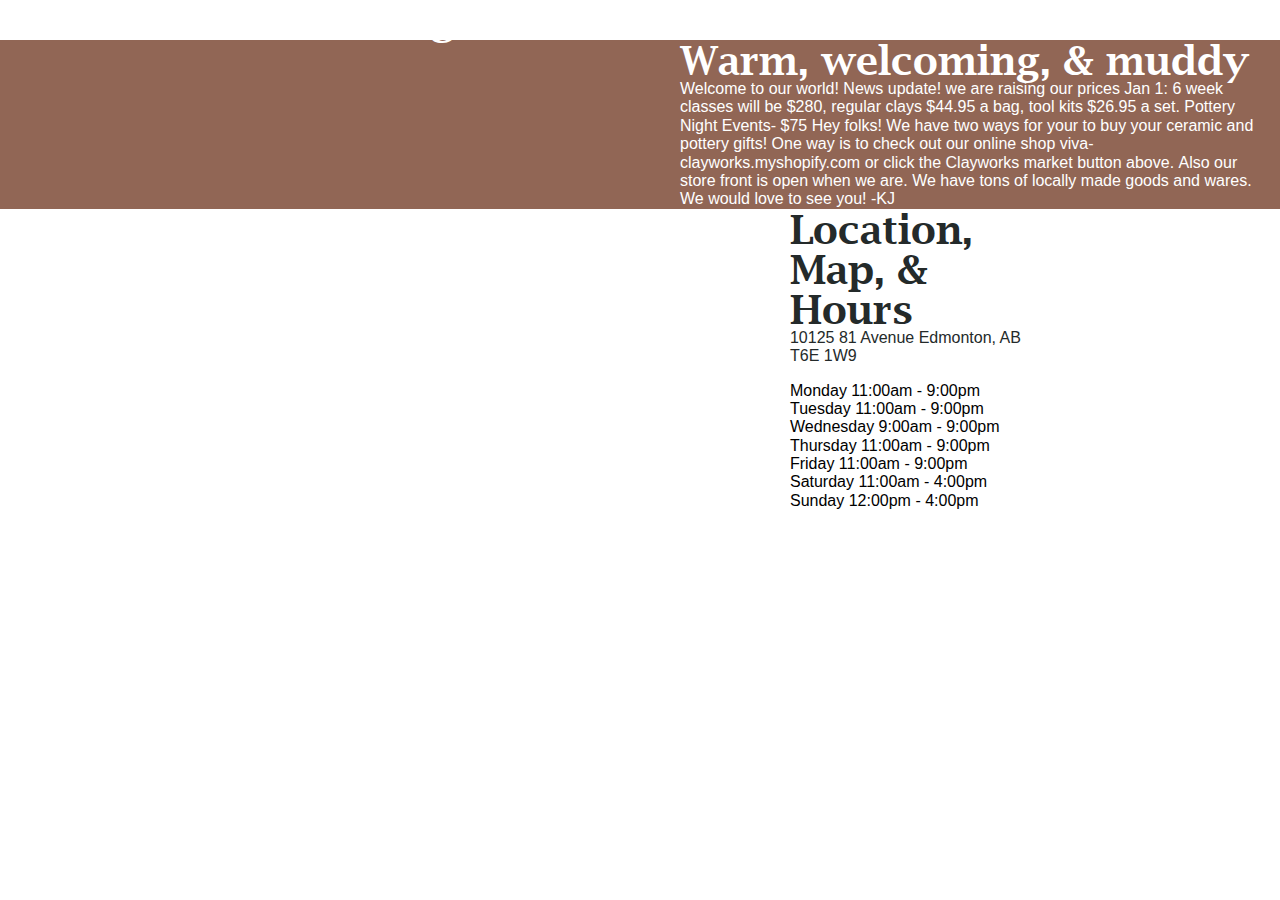
<file: index.html>
<!DOCTYPE html>
<html>
<head>

	<meta charset="utf-8">
	<meta name="viewport" content="width=device-width, initial-scale=1">
	<title>Home Page | Viva Clayworks</title>

	<!-- styles -->
	<link rel="stylesheet" type="text/css" href="normalize.css">
	<link rel="stylesheet" type="text/css" href="style.css">
	<link rel="stylesheet" type="text/css" href="layout.css">

	<!--fonts-->


</head>


<body>
	<header>
		<!-- Wordmark (dark) -->

		<!-- Navigation (dark) -->
		
	</header>


	<main>

		<!-- Let's Make Something section (hero img) -->
		<section>

			<div class="row row-align-center">

				<div class="col col-lg-6">

					<h1-light>Let's Make Something</h1-light>

				</div>

			</div>

			<!-- full image here -->
		</section>


		<!-- Warm, Welcoming, & Muddy section (brown) -->
		<section class="background-brown container">
			
			<div class="row">

				<div class="col col-lg-6">
					<!-- insert image here-->
				</div>

				<div class="col col-lg-6">
					<h1-light>Warm, welcoming, & muddy</h1-light>

					<p-light>Welcome to our world!</p-light>
					<p-light>News update! we are raising our prices Jan 1: 6 week classes will be $280, regular clays $44.95 a bag, tool kits $26.95 a set. Pottery Night Events- $75</p-light>
					<p-light>Hey folks! We have two ways for your to buy your ceramic and pottery gifts! One way is to check out our online shop viva-clayworks.myshopify.com or click the Clayworks market button above.</p-light>
					<p-light>Also our store front is open when we are. We have tons of locally made goods and wares.</p-light>
					<p-light>We would love to see you! -KJ</p-light>

				</div>
			</div>

		</section>


		<!-- Location, Map, & Hours section (light) -->
		<section class="background-light container">
			
			<div class="row">
				<div class="col col-lg-7">
					<!-- insert image here -->
				</div>

				<div class="col col-lg-3">

					<div>	
						<h1-dark>Location, Map, & Hours</h1-dark>
					</div>

					<div>
						<p-dark>10125 81 Avenue Edmonton, AB T6E 1W9</p-dark>

				<!-- insert brown type here -->	

						<ul class="list-no-bullets">
							<li>Monday 11:00am - 9:00pm</li>
							<li>Tuesday 11:00am - 9:00pm</li>
							<li>Wednesday 9:00am - 9:00pm</li>
							<li>Thursday 11:00am - 9:00pm</li>
							<li>Friday 11:00am - 9:00pm</li>
							<li>Saturday 11:00am - 4:00pm</li>
							<li>Sunday 12:00pm - 4:00pm</li>
						</ul>
					</div>
					
				</div>
			</div>
		</section>


		<!-- Want to learn more? section (dark)-->
		<section class="background-dark">

			<div class="row row-align-center">
				<div class="col col-lg-6">
					
				</div>
			</div>

		</section>
		
	</main>

	<footer>
		<!-- Join our Newsletter (light) -->

		<!-- Come visit today (light) -->
		
	</footer>

</body>

</html>
</file>
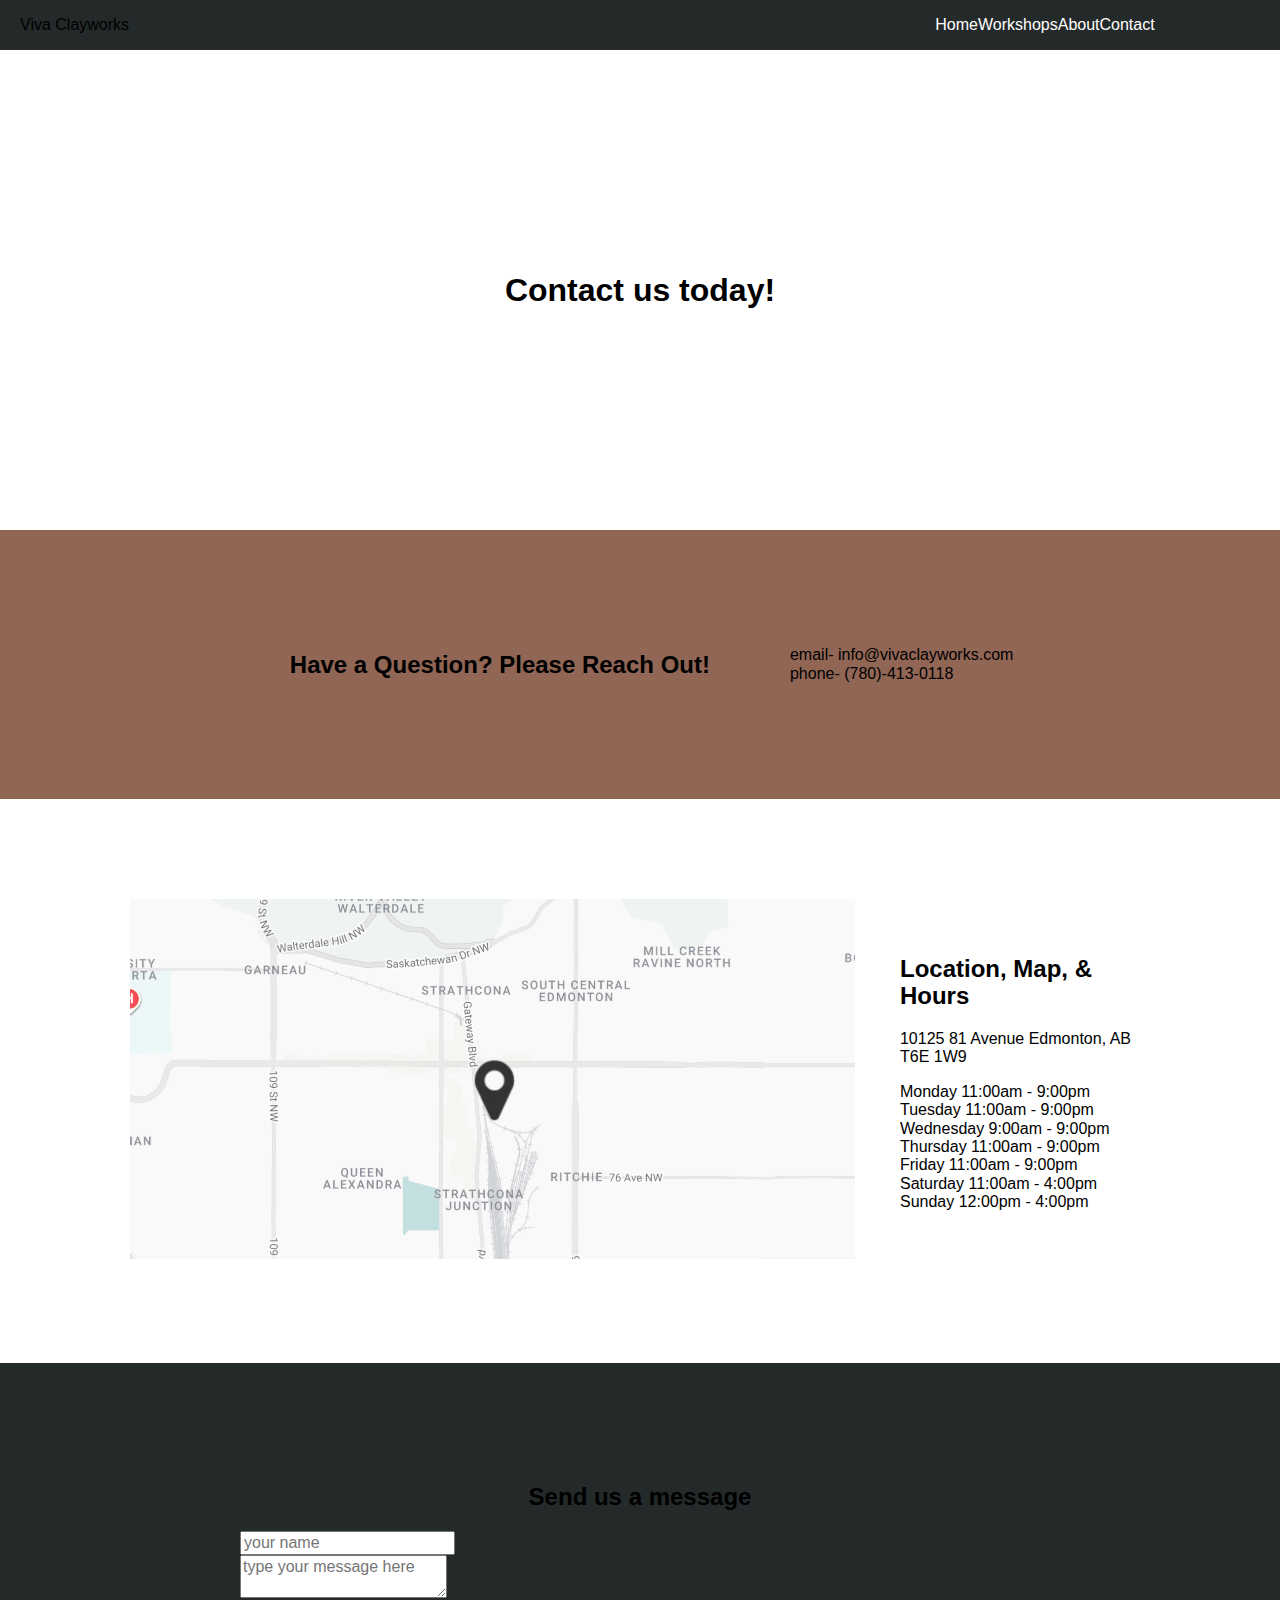
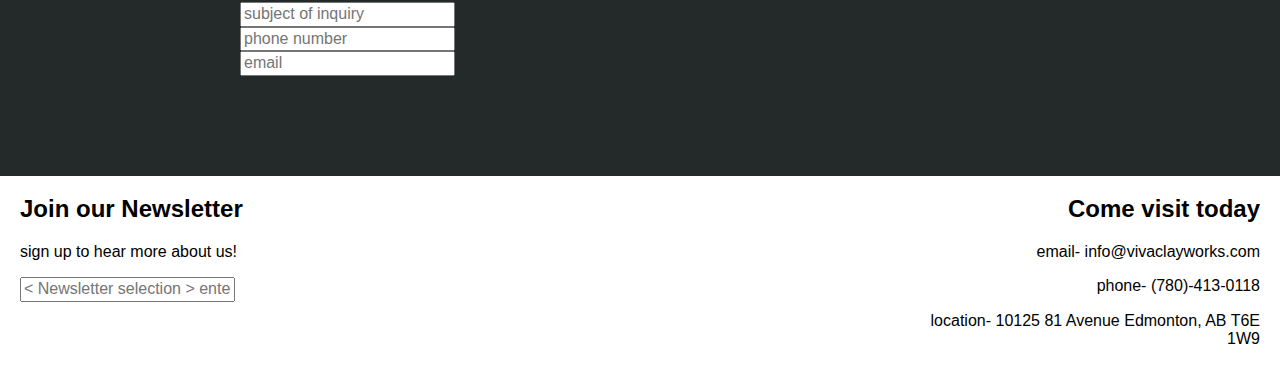
<file: contact.html>
<!DOCTYPE html>
<html>
<head>

	<meta charset="utf-8">
	<meta name="viewport" content="width=device-width, initial-scale=1">
	<title>Contact Page | Viva Clayworks</title>

	<!-- styles -->
	<link rel="stylesheet" type="text/css" href="normalize.css">
	<link rel="stylesheet" type="text/css" href="style.css">
	<link rel="stylesheet" type="text/css" href="layout.css">

	<!--fonts-->

</head>

<body>
	<header style="background-color: #242A2A">
		<div class="container">
		
			<div class="row row-align-center">
				
				<div class="col col-lg-7 col-sm-7"><!-- Wordmark (dark) -->
					<wordmark>Viva Clayworks</wordmark>
				</div>

				<div class="col col-lg-5"><!-- Navigation (dark) -->
					<nav>
						<ul><!-- Unordered List -->
							<li>	<a href="index.html" class="nav-link">Home</a></li>
							<li>	<a href="workshops.html" class="nav-link">Workshops</a></li>
							<li>	<a href="about.html" class="nav-link">About</a></li>
							<li>	<a href="contact.html" class="nav-link"><bold>Contact</bold></a></li>
						</ul>
					</nav>
				</div>
			</div>
		</div>
		
	</header>

	<main>
		<!-- Contact Us Today section (hero img) -->
		<section style="background-color: #FFFFFF;" class="position-relative overflow-hidden">

			<div class="hero-img-04 container" style="container-full">
				<div class="row row-justify-center">
				
					<div class="col col-lg-6 col-sm-12 text-center">
						<h1 class="h1-dark text-center" style="line-height: 437px;">Contact us today!</h1>
					</div>
				</div>
			</div>

					<!-- <div class="hero-img-secondary position-relative">
						<img src="images/contact.jpg" class="img-full"> 
					</div> -->
				
			

			<!-- full image here -->
		</section>

		<!-- Have a question? section (brown) -->
		<section class="background-brown">

			<div class="container section-padding">

				<div class="row row-align-center">

					<div class="col col-lg-7 col-sm-12 text-right">
						<h2 class="h2-light">Have a Question? Please Reach Out!</h2>
					</div>
					
					<div class="col col-lg-5 col-sm-12">
						<ul class="list-no-bullets text-white">
							<li>email- <bold>info@vivaclayworks.com</bold></li>
							<li>phone- <bold>(780)-413-0118</bold></li>
						</ul>
					</div>
				</div>
			</div>
		</section>

		<!-- Location, Map, & Hours section (light) -->
		<section class="background-light container section-padding">
			
			<div class="row row-align-center row-justify-center">
				<div class="col col-lg-7 col-sm-12">
					<!-- insert image here -->
					<img src="images/map.svg" class="img-full img-border border-color">
				</div>

				<div class="col col-lg-3 col-sm-8">

						
						<h2 class="h2-dark">Location, Map, & Hours</h2>
						<!-- insert title here -->
					

					<div>
						<p class="p-dark">10125 81 Avenue Edmonton, AB T6E 1W9</p>

				<!-- insert brown type here -->	

						<ul class="list-no-bullets">
							<li>Monday 11:00am - 9:00pm</li>
							<li>Tuesday 11:00am - 9:00pm</li>
							<li>Wednesday 9:00am - 9:00pm</li>
							<li>Thursday 11:00am - 9:00pm</li>
							<li>Friday 11:00am - 9:00pm</li>
							<li>Saturday 11:00am - 4:00pm</li>
							<li>Sunday 12:00pm - 4:00pm</li>
						</ul>
					</div>
					
				</div>
			</div>
		</section>

		<!-- Send us a Message section (dark)-->
		<section class="background-dark">

			<div class="container section-padding">

				<div class="row row-justify-center">
					<div class="col col-lg-8 col-sm-12">
						<h2 class="h2-light text-center">Send us a message</h2>


							<form class="newsletter-form">

									<div>
										
										<input type="text" name="yourname" id="yourname" class="input-text text-white italic" placeholder="your name">
									</div>

									<div class="message">
										
										<textarea name="Message" class="input-message text-white italic" placeholder="type your message here"></textarea>
									</div>

									<div>	
										<input type="text" name="subjectofinquiry" id="subjectofinquiry" class="input-text text-white italic" placeholder="subject of inquiry">
									</div>

									<div>
										
										<input type="phonenumber" name="phonenumber" id="phonenumber" class="input-text text-white italic" placeholder="phone number">
									</div>

									<div>
										
										<input type="email" name="Email" id="email-newsletter" class="input-text text-white italic" placeholder="email">
									</div>
									
								</form>
					</div>
				</div>
			</div>
		</section>
		
	</main>

	<footer>
		<!-- Join our Newsletter (light) -->
		<div class="container">

			<div class="row row-justify-between">

				<div class="col col-lg-4 col-sm-12">
					<h2 class="h2-dark">Join our Newsletter</h2>
					
					<div class="footer-meta">
						<p class="p-dark">sign up to hear more about us!</p>
							<div>
								<input type="text" name="email-newsletter" id="email-newsletter" class="input-footer bold" placeholder="< Newsletter selection > enter email here">
							</div>
						<!-- <p class="p-dark button-secondary">< Newsletter selection > enter email here</p> -->
					</div>
				</div>

		<!-- Come visit today (light) -->
				<div class="col col-lg-4 col-sm-12 text-right">
					<h2 class="h2-dark">Come visit today</h2>

					<div>
						<p class="p-dark">email- <bold>info@vivaclayworks.com</bold></p>

						<p class="p-dark">phone- <bold>(780)-413-0118</bold></p>

						<p class="p-dark">location- <bold>10125 81 Avenue Edmonton, AB T6E 1W9</bold></p>
					</div>
				</div>
			</div>
		</div>
		
	</footer>

</body>

</html>
</file>
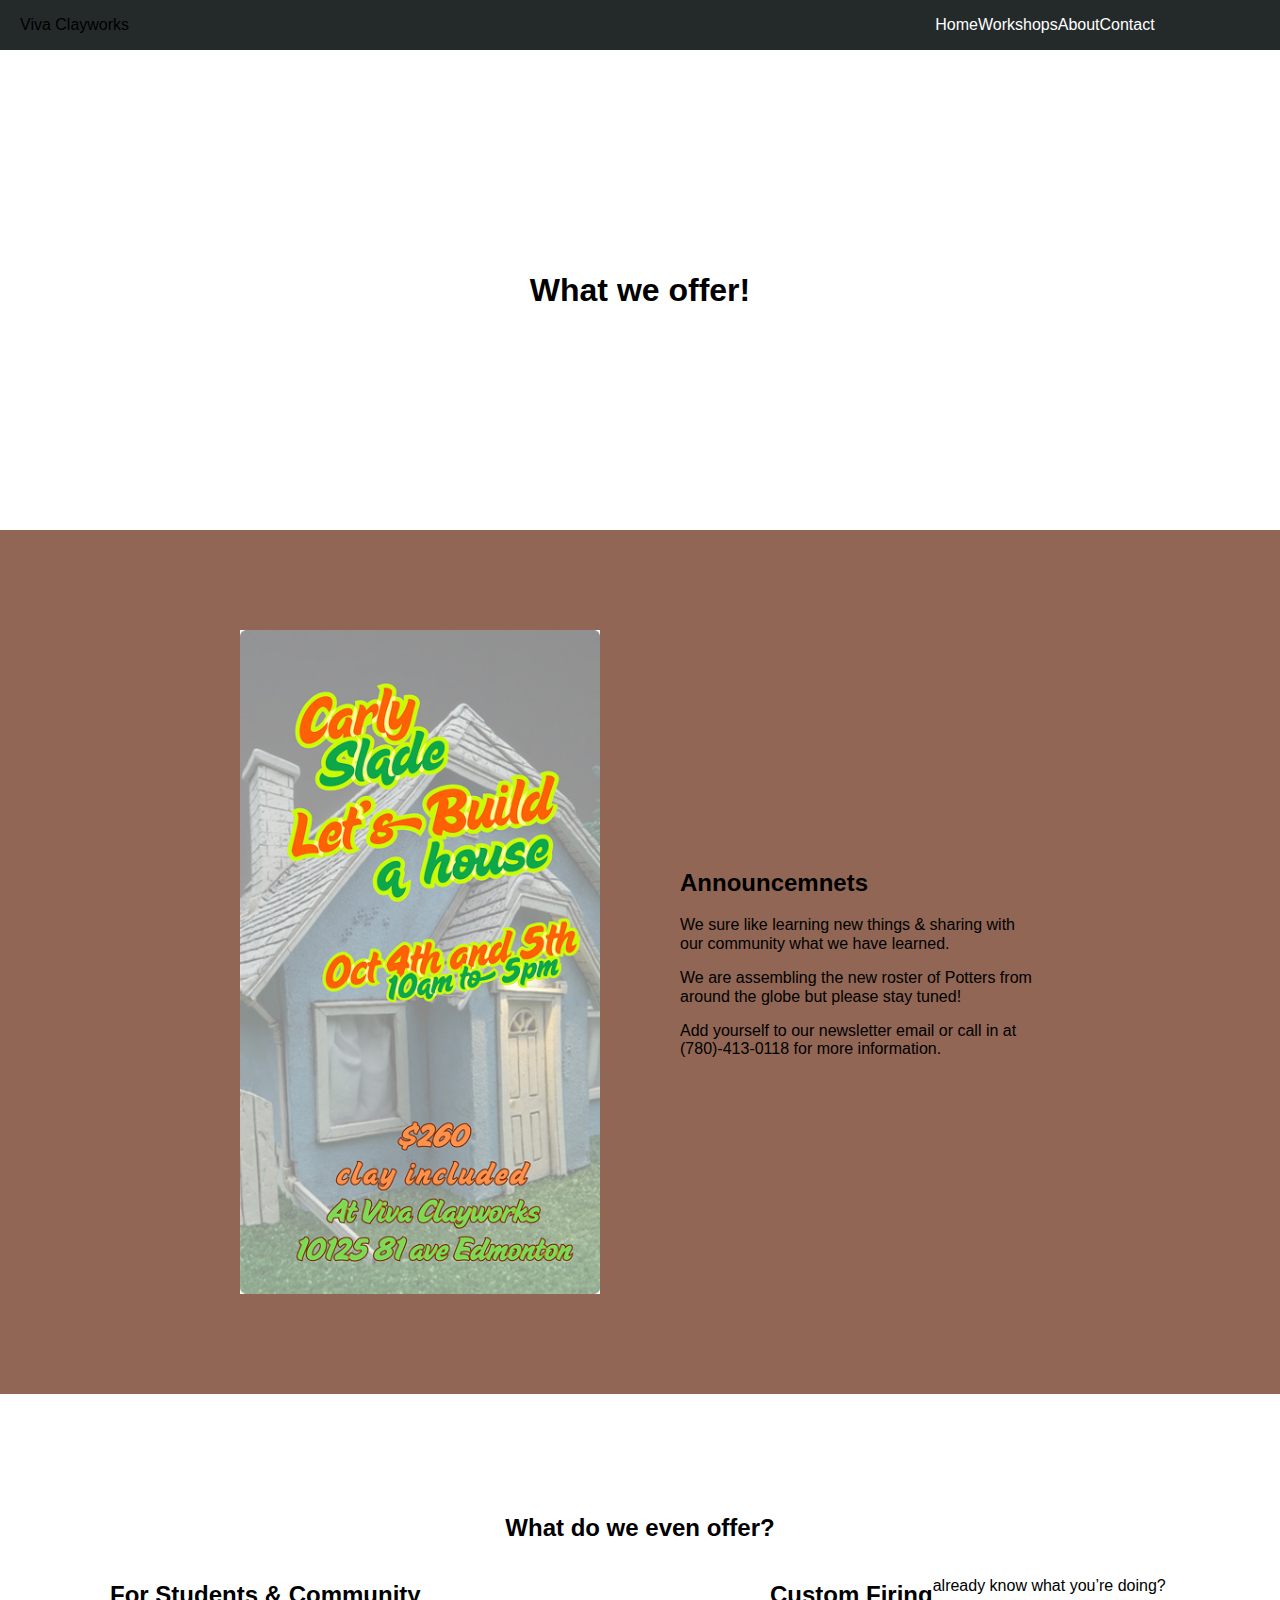
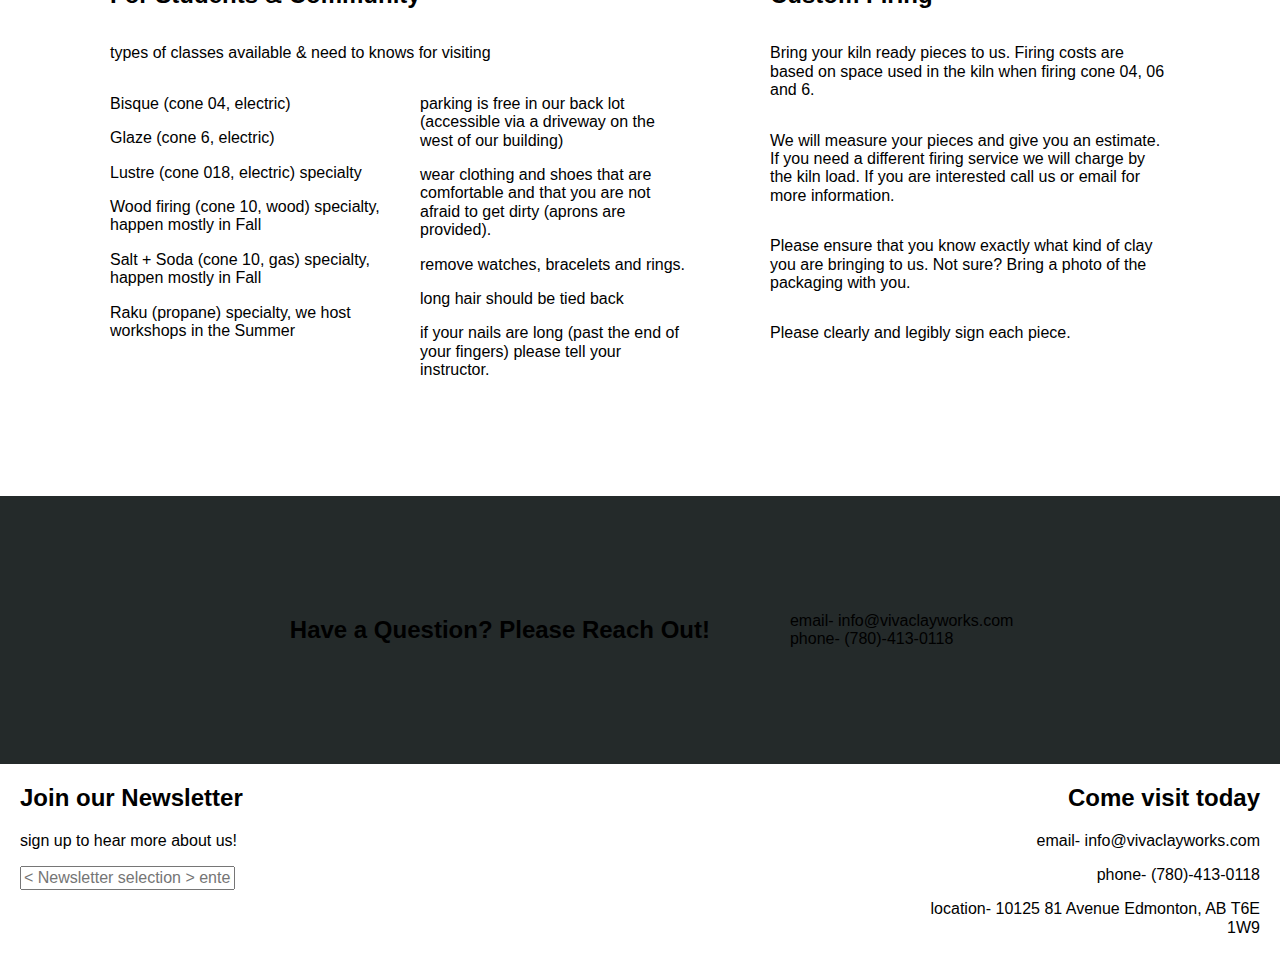
<file: workshops.html>
<!DOCTYPE html>
<html>
<head>

	<meta charset="utf-8">
	<meta name="viewport" content="width=device-width, initial-scale=1">
	<title>Workshops Page | Viva Clayworks</title>

	<!-- styles -->
	<link rel="stylesheet" type="text/css" href="normalize.css">
	<link rel="stylesheet" type="text/css" href="style.css">
	<link rel="stylesheet" type="text/css" href="layout.css">

	<!--fonts-->

</head>

<body>
	<header style="background-color: #242A2A">
		<div class="container">
		
			<div class="row row-align-center">
				
				<div class="col col-lg-7 col-sm-7"><!-- Wordmark (dark) -->
					<wordmark>Viva Clayworks</wordmark>
				</div>

				<div class="col col-lg-5 menu"><!-- Navigation (dark) -->
					<nav>
						<ul><!-- Unordered List -->
							<li>	<a href="index.html" class="nav-link">Home</a></li>
							<li>	<a href="workshops.html" class="nav-link"><bold>Workshops</bold></a></li>
							<li>	<a href="about.html" class="nav-link">About</a></li>
							<li>	<a href="contact.html" class="nav-link">Contact</a></li>
						</ul>
					</nav>
				</div>

				<div class="hamburger">
				<div class="line"></div>
				<div class="line"></div>
				<div class="line"></div>
			</div>

			</div>
		</div>
		
	</header>

	<main>
		<!-- What We Offer section (hero img) -->
		<section style="background-color: #FFFFFF;" class="position-relative overflow-hidden">

			<div class="hero-img-02 container" style="container-full">
				<div class="row row-align-center row-justify-center">
					<div class="col col-lg-6 col-sm-12">
						<h1 class="h1-light text-center" style="line-height: 437px;">What we offer!</h1>
					</div>
				</div>
			</div>

			<!-- <div class="hero-img-secondary position-relative">
				<img src="images/worshophero.png" class="img-full"> 
			</div>
 -->
			<!-- full image here -->
		</section>

		<!-- Announcements section (brown) -->
		<section class="background-brown">

			<div class="container section-padding">
			
				<div class="row row-justify-center row-align-center">

					<div class="col col-lg-4 col-sm-12">
						<img src="images/flyer.jpg" class="image-full img-border">
					</div>

					<div class="col col-lg-4 col-sm-12">
						<h2 class="h1-light">Announcemnets</h2>

						<div>
							<p class="p-light">We sure like learning new things & sharing with our community what we have learned.</p-light>

							<p class="p-light">We are assembling the new roster of Potters from  around the globe but please stay tuned! </p-light>

							<p class="p-light bold">Add yourself to our newsletter email or call in at (780)-413-0118 for more information.</p>
						</div>

					</div>
				</div>
			</div>

		</section>

		<!-- What do we even offer? section (light) -->
		<section>
			<div class="container section-padding">

				<div class="row row-justify-center">
					<div class="col col-lg-6 col-sm-12">
						<h2 class="h1-dark text-center">What do we even offer?</h2>
					</div>
				</div>

				<div class="row row-justify-center">

					<div class="col col-lg-6 col-sm-12">
						<div class="row">
							<h2 class="h2-dark">For Students & Community</h2>
								<div>
									<p class="p-dark">types of classes available & need to knows for visiting</p>
								</div>
						</div>

						<div class="row">
								<div class="col03 col-lg-6 col-sm-12">
									<p class="p-dark">Bisque (cone 04, electric)</p>
									<p class="p-dark">Glaze (cone 6, electric)</p>
									<p class="p-dark">Lustre (cone 018, electric) specialty</p>
									<p class="p-dark">Wood firing (cone 10, wood) specialty, happen mostly in Fall</p>
									<p class="p-dark">Salt + Soda (cone 10, gas) specialty, happen mostly in Fall</p>
									<p class="p-dark">Raku (propane) specialty, we host workshops in the Summer</p>
								</div>
								<div class="col03 col-lg-6 col-sm-12">
									<p class="p-dark">parking is free in our back lot (accessible via a driveway on the west of our building)</p>
									<p class="p-dark">wear clothing and shoes that are comfortable and that you are not afraid to get dirty (aprons are provided).</p>
									<p class="p-dark">remove watches, bracelets and rings.</p>
									<p class="p-dark">long hair should be tied back</p>
									<p class="p-dark">if your nails are long (past the end of your fingers) please tell your instructor.</p>
								</div>
							</div>

					</div>
					<div class="col col-lg-4 col-sm-12">
						<div class="row">
							<h2 class="h2-dark">Custom Firing</h2>
								<div>
									<p class="p-dark">already know what you’re doing?</p>
								</div>
						</div>

						<div class="row">
							<p class="p-dark">Bring your kiln ready pieces to us. Firing costs are based on space used in the kiln when firing cone  04, 06 and 6.</p>
							<p class="p-dark">We will measure your pieces and give you an estimate. If  you need a different firing service we will charge by the kiln load. If you are interested call us or email for more information.</p>
							<p class="p-dark">Please ensure that you know exactly what kind of clay you are bringing to us. Not sure? Bring a photo of the packaging with you. </p>
							<p class="p-dark">Please clearly and legibly sign each piece.</p>
						</div>
					</div>
				</div>				
			</div>
		</section>

		<!-- Have a question? section (dark)-->
		<section class="background-dark">

			<div class="container section-padding">

				<div class="row row-align-center">

					<div class="col col-lg-7 col-sm-12 text-right">
						<h2 class="h2-light">Have a Question? Please Reach Out!</h2>
					</div>
					
					<div class="col col-lg-5 col-sm-12">
						<ul class="list-no-bullets text-white">
							<li>email- <bold>info@vivaclayworks.com</bold></li>
							<li>phone- <bold>(780)-413-0118</bold></li>
						</ul>
					</div>
				</div>
			</div>
		</section>
		
	</main>

	<footer>
		<!-- Join our Newsletter (light) -->
		<div class="container">

			<div class="row row-justify-between">

				<div class="col col-lg-4 col-sm-12">
					<h2 class="h2-dark">Join our Newsletter</h2>
					
					<div class="footer-meta">
						<p class="p-dark">sign up to hear more about us!</p>
							<div>
								<input type="text" name="email-newsletter" id="email-newsletter" class="input-footer bold" placeholder="< Newsletter selection > enter email here">
							</div>
						<!-- <p class="p-dark button-secondary">< Newsletter selection > enter email here</p> -->
					</div>
				</div>

		<!-- Come visit today (light) -->
				<div class="col col-lg-4 col-sm-12 text-right">
					<h2 class="h2-dark">Come visit today</h2>

					<div>
						<p class="p-dark">email- <bold>info@vivaclayworks.com</bold></p>

						<p class="p-dark">phone- <bold>(780)-413-0118</bold></p>

						<p class="p-dark">location- <bold>10125 81 Avenue Edmonton, AB T6E 1W9</bold></p>
					</div>
				</div>
			</div>
		</div>
		
	</footer>

</body>

</html>
</file>
<file: style.css>
/*global styles*/

	body{
		font-family: arial-regular, sans-serif;
		color: ;
	}

	footer{
		padding: px;
	}

	main{
		overflow: hidden;
	}


/*backgrounds*/

	.background-light{
		background-color: #ffffff;
	}

	.background-dark{
		background-color: #242A2A;
	}

	.background-brown{
		background-color: #916655;
	}


/*fonts*/

	@font-face{
		font-family: lucida-bright-demibold;
		src: url(fonts/lucida-bright-demibold.ttf);
	}

	@font-face{
		font-family: arial-regular;
	}

	h1-light{
		font-family: lucida-bright-demibold, serif;
		font-size: 40px;
		line-height: 100%;
		font-weight: Demibold;
		letter-spacing: 0;
		color: #ffffff;
		text-align: center;
	}

	h1-dark{
		font-family: lucida-bright-demibold, serif;
		font-size: 40px;
		line-height: 100%;
		font-weight: Demibold;
		letter-spacing: 0;
		color: #242A2A;
		text-align: center;
	}

	h2-light{
		font-family: lucida-bright-demibold, serif;
		font-size: 32px;
		line-height: 100%;
		font-weight: Demibold;
		letter-spacing: 0;
		color: #ffffff;
		text-align: center;
	}

	h2-dark{
		font-family: lucida-bright-demibold, serif;
		font-size: 32px;
		line-height: 100%;
		font-weight: Demibold;
		letter-spacing: 0;
		color: #242A2A;
		text-align: center;
	}

	p-light{
		font-family: arial-regular, sans-serif;
		font-size: 16px;
		line-height: 100%;
		font-weight: regular;
		color: #ffffff;
	}

	p-dark{
		font-family: arial-regular, sans-serif;
		font-size: 16px;
		line-height: 100%;
		font-weight: regular;
		color: #242A2A;
	}

	p-bold{
		font-weight: bold;
	}


/*text layout*/

	.text-right{
		text-align: right;
	}

	.text-center{
		text-align: center;
	}

	.list-no-bullets{
		list-style: none;
		padding-left: 0px;
	}


/*navigation*/

	header{
		background-color: #242A2A;
		padding: px %;
	}

	.nav-link{
		color: #ffffff;
		text-decoration: none;
	}

	nav li{
		list-style: none;
		padding-left: 0px;
	}

	nav ul{ 
		display: flex;
		justify-content: center;
		gap: px;
	}


/*image styles*/

	.image-full{
		display: block;
		width: 100%;
	}


/*buttons*/
	
	.button{
		display: inline-block;
		color: #ffffff;
		padding: 7px 15px;
		background-color: #242A2A;
		text-decoration: none;
		font-weight: bold;
		transition: background 0.2s ease;
		border: 1px;
		border-color: #ffffff;
	}

	.button:hover{
		background-color: #ffffff;
	}

	.button-secondary{
		display: inline-block;
		color: #242A2A;
		padding: 7px 15px;
		background-color: #ffffff;
		text-decoration: none;
		font-weight: bold;
		transition: background 0.2s ease;
		border: 1px;
		border-color: #242A2A;
	}

	.button-secondary:hover{
		background-color: #242A2A;
	}


/*individual styles*/

	.hero-img{
		background-image: url();
		height: ;
		background-size: cover;
		background-repeat: no-repeat;
		background-attachment: fixed;
		position: relative;
		overflow: visible;
	}

	.hero-img-2{
		background-image: url();
		height: ;
		background-size: cover;
		background-repeat: no-repeat;
		background-attachment: fixed;
		position: relative;
		overflow: visible;
		padding: ;
	}

	.postition-relative{
		position: relative;
	}

	.overflow-hidden{
		overflow: hidden;
	}



/*mobile breakpoint*/
</file>
<file: layout.css>
/*individual styles*/

	.section-padding{
		padding: 100px 0px;
	}

	.container {
		display: block;
		width: 100%;
		max-width: 1400px;
		margin: 0 auto;
	}


	.container-full {
		width: 100%;
	}


/*rows*/
	.row {
		display: flex;
		flex-wrap: wrap;
		align-content: stretch;
		margin: 0px -20px;
	}

	.row-justify-end{
		justify-content: flex-end;
	}

	.row-justify-center{
		justify-content: center;
	}

	.row-justify-between{
		justify-content: space-between;
	}

	.row-align-end{
		align-content: flex-end;
	}

	.row-align-center{
		align-content: center;
		align-items: center;
	}


/*columns*/

	.col {
		flex-grow: 1;
		flex-shrink: 1;
		flex-basis: 0%;
		padding: 0px 40px;
		box-sizing: border-box;
	}

	.col02 {
		flex-grow: 1;
		flex-shrink: 1;
		flex-basis: 0%;
		padding: 0px 40px 0px 20px;
		box-sizing: border-box;
	}

	.col03 {
		flex-grow: 1;
		flex-shrink: 1;
		flex-basis: 0%;
		padding: 0px 40px 0px 0px;
		box-sizing: border-box;
	}

	.col-lg-1 {
		flex: 0 0 8.33%;
		max-width: 8.33%;
	}

	.col-lg-2 {
		max-width: 16.67%;
		flex: 0 0 16.67%;
	}

	.col-lg-3 {
		max-width: 25%;
		flex: 0 0 25%;
	}

	.col-lg-4 {
		max-width: 33.33%;
		flex: 0 0 33.33%;
	}

	.col-lg-5 {
		max-width: 41.67%;
		flex: 0 0 41.67%;
	}

	.col-lg-6 {
		max-width: 50%;
		flex: 0 0 50%;
	}

	.col-lg-7 {
		max-width: 58.33%;
		flex: 0 0 58.33%;
	}

	.col-lg-8 {
		max-width: 66.67%;
		flex: 0 0 66.67%;
	}

	.col-lg-9 {
		max-width: 75%;
		flex: 0 0 75%;
	}

	.col-lg-10 {
		max-width: 83.33%;
		flex: 0 0 83.33%;
	}

	.col-lg-11 {
		max-width: 91.67%;
		flex: 0 0 91.67%;
	}

	.col-lg-12 {
		max-width: 100%;
		flex: 0 0 100%;
	}


	/*media*/
	
	@media screen and (max-width: 478px) {

		.col-sm-1 {
			flex: 0 0 8.33%;
			max-width: 8.33%;
		}

		.col-sm-2 {
			flex: 0 0 16.67%;
			max-width: 16.67%;
		}

		.col-sm-3 {
			flex: 0 0 25%;
			max-width: 25%;
		}

		.col-sm-4 {
			flex: 0 0 33.33%;
			max-width: 33.33%;
		}

		.col-sm-5 {
			flex: 0 0 41.67%;
			max-width: 41.67%;
		}

		.col-sm-6 {
			flex: 0 0 50%;
			max-width: 50%;
		}

		.col-sm-7 {
			flex: 0 0 58.33%;
			max-width: 58.33%;
		}

		.col-sm-8 {
			flex: 0 0 66.67%;
			max-width: 66.67%;
		}

		.col-sm-9 {
			flex: 0 0 75%;
			max-width: 75%;
		}

		.col-sm-10 {
			flex: 0 0 83.33%;
			max-width: 83.33%;
		}

		.col-sm-11 {
			flex: 0 0 91.67%;
			max-width: 91.67%;
		}

		.col-sm-12 {
			flex: 0 0 100%;
			max-width: 100%;
		}

	}/* media ends */
</file>
